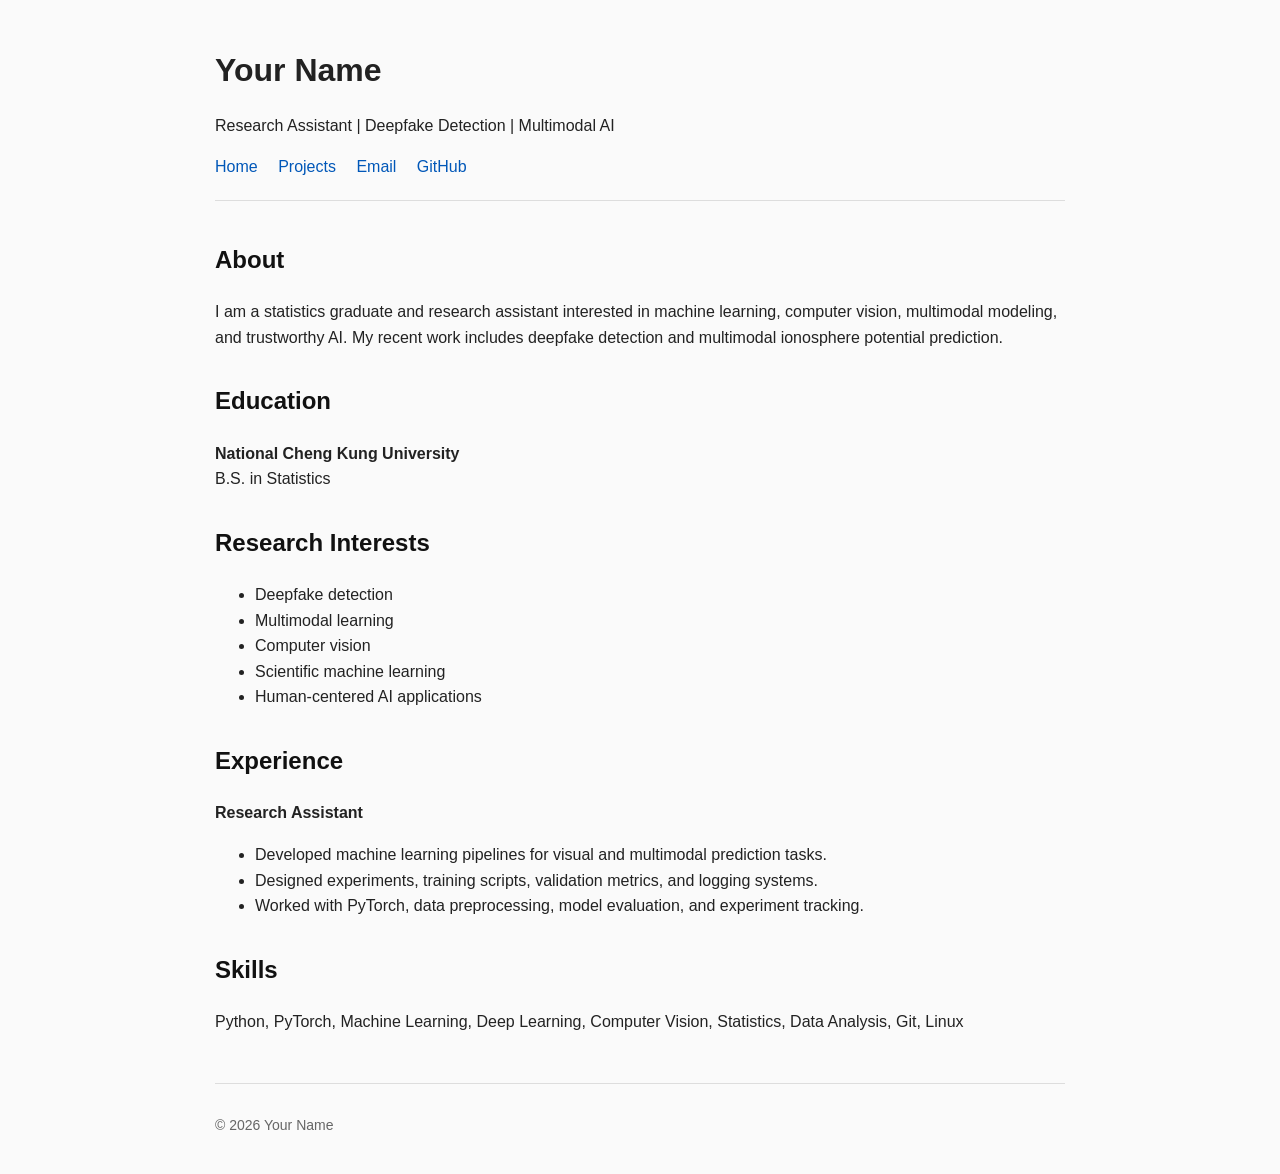
<file: index.html>
<!DOCTYPE html>
<html lang="en">
<head>
  <meta charset="UTF-8" />
  <meta name="viewport" content="width=device-width, initial-scale=1.0" />
  <title>Your Name | CV</title>
  <link rel="stylesheet" href="style.css" />
</head>
<body>
  <header>
    <h1>Your Name</h1>
    <p>Research Assistant | Deepfake Detection | Multimodal AI</p>
    <nav>
      <a href="index.html">Home</a>
      <a href="projects.html">Projects</a>
      <a href="mailto:your.email@example.com">Email</a>
      <a href="https://github.com/yourusername">GitHub</a>
    </nav>
  </header>

  <main>
    <section>
      <h2>About</h2>
      <p>
        I am a statistics graduate and research assistant interested in machine learning,
        computer vision, multimodal modeling, and trustworthy AI. My recent work includes
        deepfake detection and multimodal ionosphere potential prediction.
      </p>
    </section>

    <section>
      <h2>Education</h2>
      <p><strong>National Cheng Kung University</strong><br>
      B.S. in Statistics</p>
    </section>

    <section>
      <h2>Research Interests</h2>
      <ul>
        <li>Deepfake detection</li>
        <li>Multimodal learning</li>
        <li>Computer vision</li>
        <li>Scientific machine learning</li>
        <li>Human-centered AI applications</li>
      </ul>
    </section>

    <section>
      <h2>Experience</h2>
      <p><strong>Research Assistant</strong></p>
      <ul>
        <li>Developed machine learning pipelines for visual and multimodal prediction tasks.</li>
        <li>Designed experiments, training scripts, validation metrics, and logging systems.</li>
        <li>Worked with PyTorch, data preprocessing, model evaluation, and experiment tracking.</li>
      </ul>
    </section>

    <section>
      <h2>Skills</h2>
      <p>
        Python, PyTorch, Machine Learning, Deep Learning, Computer Vision,
        Statistics, Data Analysis, Git, Linux
      </p>
    </section>
  </main>

  <footer>
    <p>© 2026 Your Name</p>
  </footer>
</body>
</html>
</file>
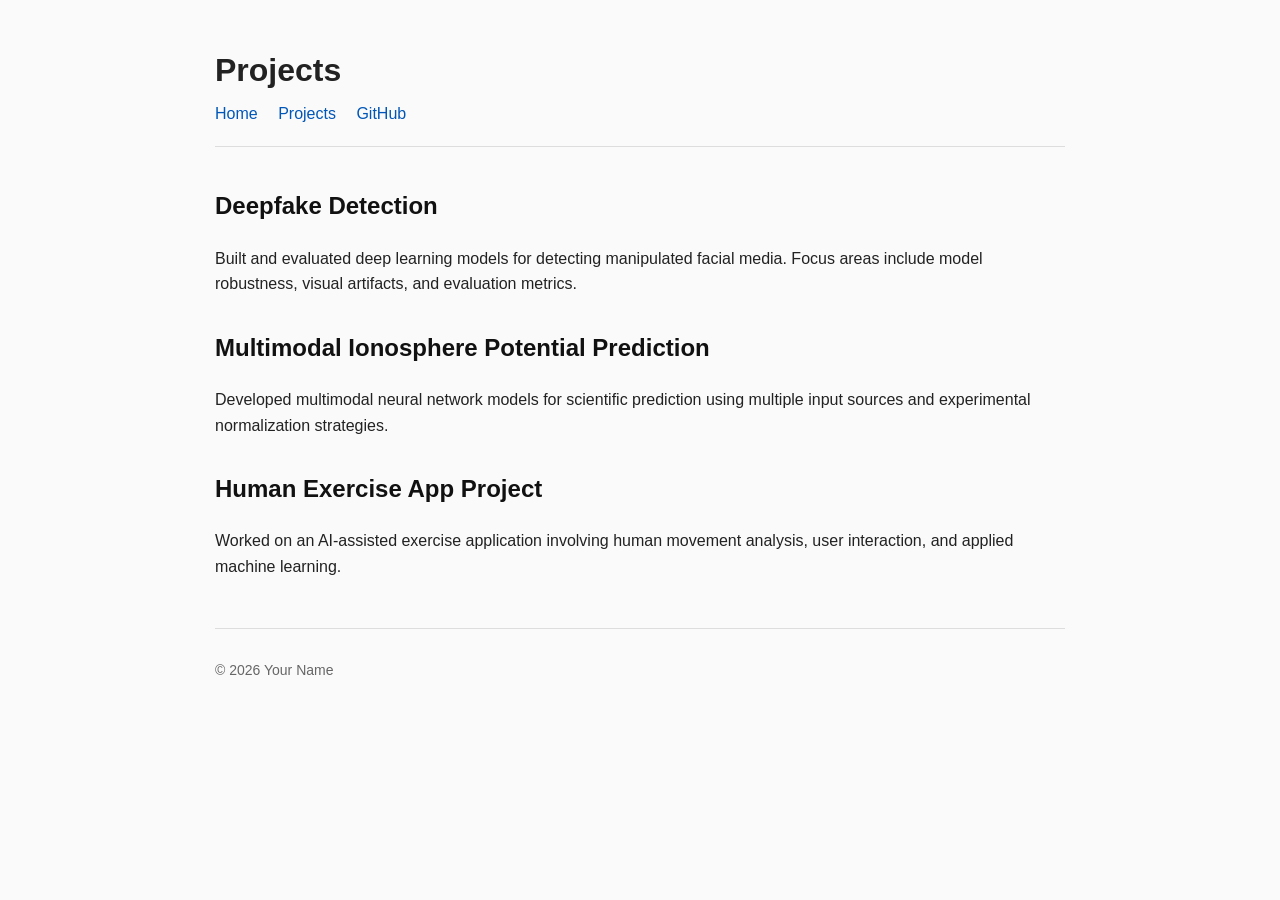
<file: projects.html>
<!DOCTYPE html>
<html lang="en">
<head>
  <meta charset="UTF-8" />
  <meta name="viewport" content="width=device-width, initial-scale=1.0" />
  <title>Projects | Your Name</title>
  <link rel="stylesheet" href="style.css" />
</head>
<body>
  <header>
    <h1>Projects</h1>
    <nav>
      <a href="index.html">Home</a>
      <a href="projects.html">Projects</a>
      <a href="https://github.com/yourusername">GitHub</a>
    </nav>
  </header>

  <main>
    <section>
      <h2>Deepfake Detection</h2>
      <p>
        Built and evaluated deep learning models for detecting manipulated facial media.
        Focus areas include model robustness, visual artifacts, and evaluation metrics.
      </p>
    </section>

    <section>
      <h2>Multimodal Ionosphere Potential Prediction</h2>
      <p>
        Developed multimodal neural network models for scientific prediction using multiple
        input sources and experimental normalization strategies.
      </p>
    </section>

    <section>
      <h2>Human Exercise App Project</h2>
      <p>
        Worked on an AI-assisted exercise application involving human movement analysis,
        user interaction, and applied machine learning.
      </p>
    </section>
  </main>

  <footer>
    <p>© 2026 Your Name</p>
  </footer>
</body>
</html>
</file>
<file: style.css>
body {
  font-family: Arial, sans-serif;
  line-height: 1.6;
  max-width: 850px;
  margin: 0 auto;
  padding: 24px;
  color: #222;
  background: #fafafa;
}

header {
  margin-bottom: 40px;
  border-bottom: 1px solid #ddd;
  padding-bottom: 20px;
}

h1 {
  margin-bottom: 4px;
}

h2 {
  margin-top: 32px;
  color: #111;
}

nav a {
  margin-right: 16px;
  text-decoration: none;
  color: #0057b8;
}

nav a:hover {
  text-decoration: underline;
}

section {
  margin-bottom: 24px;
}

footer {
  margin-top: 48px;
  padding-top: 16px;
  border-top: 1px solid #ddd;
  color: #666;
  font-size: 14px;
}
</file>
